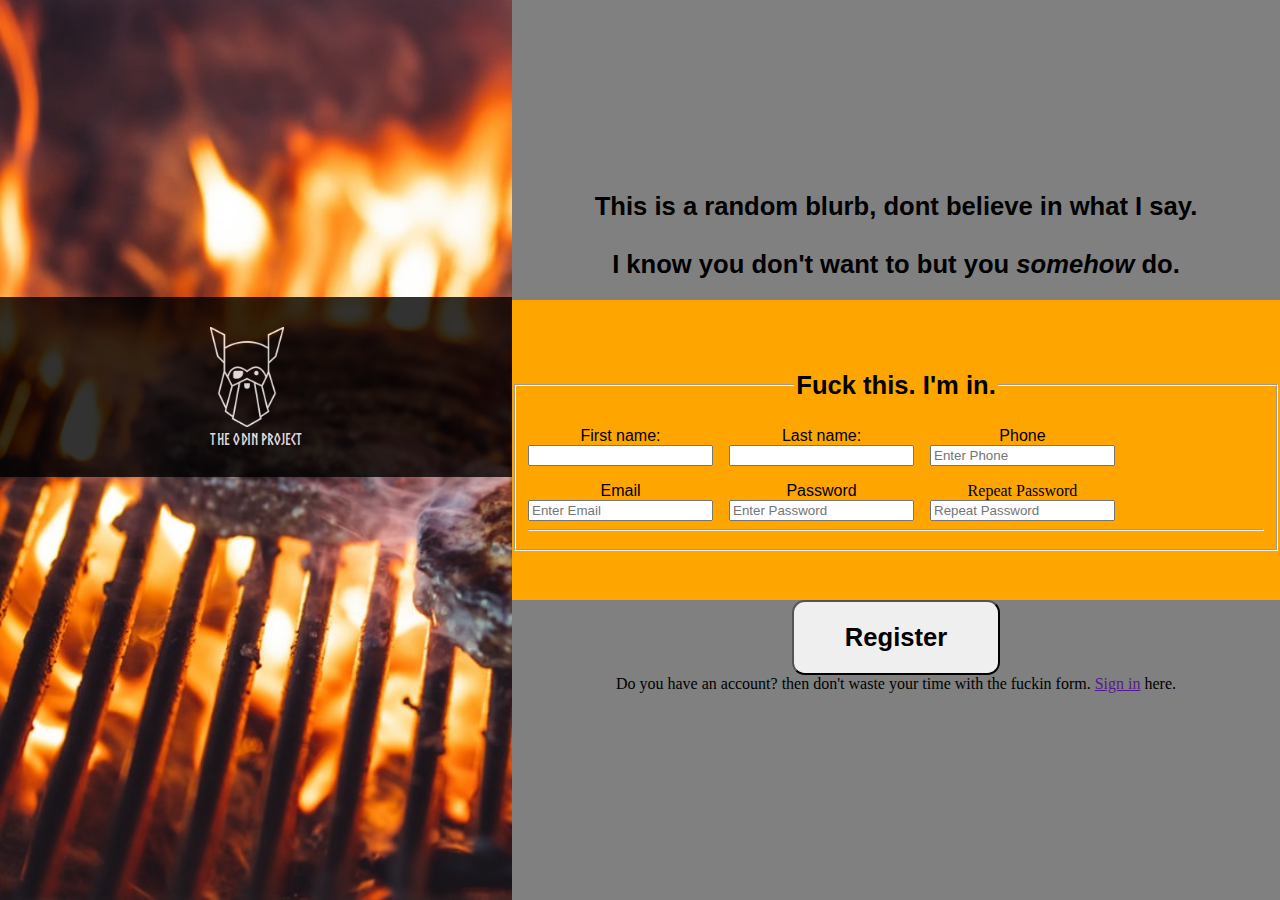
<file: index.html>
<!DOCTYPE html>
<html lang="en">
<head>
    
    <meta charset="UTF-8">
    <link rel="stylesheet" href="styles.css">
    <meta http-equiv="X-UA-Compatible" content="IE=edge">
    <meta name="viewport" content="width=device-width, initial-scale=1.0">
    <title>Document</title>
    <!-- <link rel="stylesheet" href="styles.css"> -->


    
</head>
<body>
    <div id="left">
        <figure>
            <img src="odin-lined.png" alt="" id="logo">
            <figcaption id="logoLabel">The Odin Project</figcaption>
        </figure>
    </div>

    <div id="right">
        <form action="" method="post">
            <div id="divTop">
                <h2>
                    This is a random blurb, dont believe in what I say.
                    <br>
                    <br>
                    I know you don't want to but you <i>somehow</i> do.
                </h2>
            </div>
            <div id="divCenter">
                <fieldset>
                    <legend><h2>Fuck this. I'm in.</h2></legend>
                    
                    <div id="formContainer">
                        <div>
                            <label for="fname">First name:</label><br>
                            <input type="text" id="fname" name="fname"><br>
                        </div>

                        <div>
                            <label for="lname">Last name:</label><br>
                            <input type="text" id="lname" name="lname">
                        </div>

                        <div>
                            <label for="phone">Phone</label><br>
                            <input type="tel" placeholder="Enter Phone" name="phone" id="phone" required>
                        </div>
                        
                        <div>
                            <label for="email">Email</label><br>
                            <input type="text" placeholder="Enter Email" name="email" id="email" required>
                        </div>
                        
                        <div>
                            <label for="psw">Password</label><br>
                            <input type="password" placeholder="Enter Password" name="psw" id="psw" required>
                        </div>
                        
                        <div>
                            <label for="psw-repeat"></label>Repeat Password</label><br>
                            <input type="password" placeholder="Repeat Password" name="psw-repeat" id="psw-repeat" required>
                        </div>
                    </div>

                    <hr>
                    
                </fieldset>

            </div>
            <div id="divBottom">
                <button id="buttonReg"button type="submit" class="registerbtn"><h2>Register</h2></button>
                <div>Do you have an account? then don't waste your time with the fuckin form. <a href="">Sign in</a> here.</div>
                
            </div>



        </form>


    </div>

    

<script>
    //
//    <div id="leftDiv">
//    <div id="strip">
//        <figure>
//            <img src="odin-lined.png" alt="" id="logo">
//            <figcaption id="logoLabel">The Odin Project</figcaption>
//        </figure>
//
//    </div>
//    </div>
//
//<!-- right -->
//    <!-- blurb -->
//    <!-- form -->
//        <!-- legend -->
//        <!-- firstname -->
//        <!-- lastname -->
//        <!-- email -->
//        <!-- phonetel -->
//        <!-- password -->
//        <!-- passconfirm -->
//        <!-- button create account -->
//    <!-- account -->
//        <!-- sign in -->
//<div id="rightDiv">
//    <div id="blurb">
//        This is a random blurb, dont believe in what I say.
//    </div>
//    <form action="action_page.php">
//        <div class="container">
//          <h1>Register</h1>
//          <p>Please fill in this form to create an account.</p>
//          <hr>
//
//          <label for="fname">First name:</label><br>
//          <input type="text" id="fname" name="fname"><br>
//
//          <label for="lname">Last name:</label><br>
//          <input type="text" id="lname" name="lname">
//      
//          <label for="email"><b>Email</b></label>
//          <input type="text" placeholder="Enter Email" name="email" id="email" required>
//      
//          <label for="psw"><b>Password</b></label>
//          <input type="password" placeholder="Enter Password" name="psw" id="psw" required>
//      
//          <label for="psw-repeat"><b>Repeat Password</b></label>
//          <input type="password" placeholder="Repeat Password" name="psw-repeat" id="psw-repeat" required>
//          <hr>
//      
//          <p>By creating an account you agree to our <a href="#">Terms & Privacy</a>.</p>
//          <button type="submit" class="registerbtn">Register</button>
//
//        </div>
//      
//        <div class="container signin">
//          <p>Already have an account? <a href="#">Sign in</a>.</p>
//        </div>
//      </form>
//    <div>Do you have an account? then don't waste your time with the fuckin form. <a href="">Sign in</a> here.
//    </div>
//
//
//</div>
//
    //
</script>

</body>
</html>
</file>
<file: styles.css>
/* remove extra spaces between elements and edges of browser */
        /* make a large pad, load image as div bg, dont repeat image, make image fill border box */
        body {
            margin: 0;
            background: url(grill.jpg);    /* image */
            background-size: cover; /* ensure whole container is covered vs contain */
            background-attachment: fixed; /* disappears as browser moves vs scroll which moves with browser*/
            display: flex;
            justify-content:flex-end;
        }

        #left{
            height: 20vmin;
            width: 40vmax;
            background-color: rgb(0, 0, 0);
            opacity: 0.8;
            position: absolute;
            top: 33%;
            left:0%;
            display: flex;
            justify-content: center;
            align-items: center;

            

        }
        

        #right{
            height: 100vmin;
            width: 60vmax;
            background-color: cornsilk;
            display:grid;
            grid-template-rows: calc(100%/3) calc(100%/3) calc(100%/3);
            grid-template-columns: 100%;

        }

        #divTop{
            display:flex;
            justify-content:center; /* align hz center */
            align-items:flex-end; /* align content to bottom */
            background-color: gray;
            height: 100%;
            width: 100%;
            
        }

        #divCenter{
            display:flex;
            justify-content:center; /* align hz center */
            align-items:center; /* align content to bottom */
            text-align: center;
            background-color: orange;
            height: 100%;
            width: 100%;

        }

        #divBottom{
            display:flex;
            justify-content:center; /* align hz center */
            align-items:flex-start; /* align content to bottom */
            background-color: grey;
            height: 100%;
            width: 100%;

        }

        h2{
            font-family: 'Segoe UI', Tahoma, Geneva, Verdana, sans-serif;
            font-size: 2vw;
            text-align: center;
        }

        

        label{
            font-family:Impact, Haettenschweiler, 'Arial Narrow Bold', sans-serif;
            font-size: 1em;
        }

        #formContainer{
            display: flex;
            flex-wrap: wrap;
            gap: 1em;
            
        }

        
        /* import font */
        @font-face {
            font-family: 'Norse-Bold';
            src: url("Norse-Bold.woff2");
        }

        /* apply font to h1 */
        figcaption {
            font-family: 'Norse-Bold', Arial, sans-serif;
            font-weight:normal;
            font-style:normal;
            font-size: 1em;
            color: white;
        }

        img{
            height: 100px;
            width: auto;
        }

        #buttonReg{
            padding: 0px 4vw;
            border-radius: 1vw;
        }

        #divBottom{
            display: flex;
            flex-direction: column;
            justify-content:flex-start; /* align hz center */
            align-items:center; /* align content to bottom */

        }
</file>
